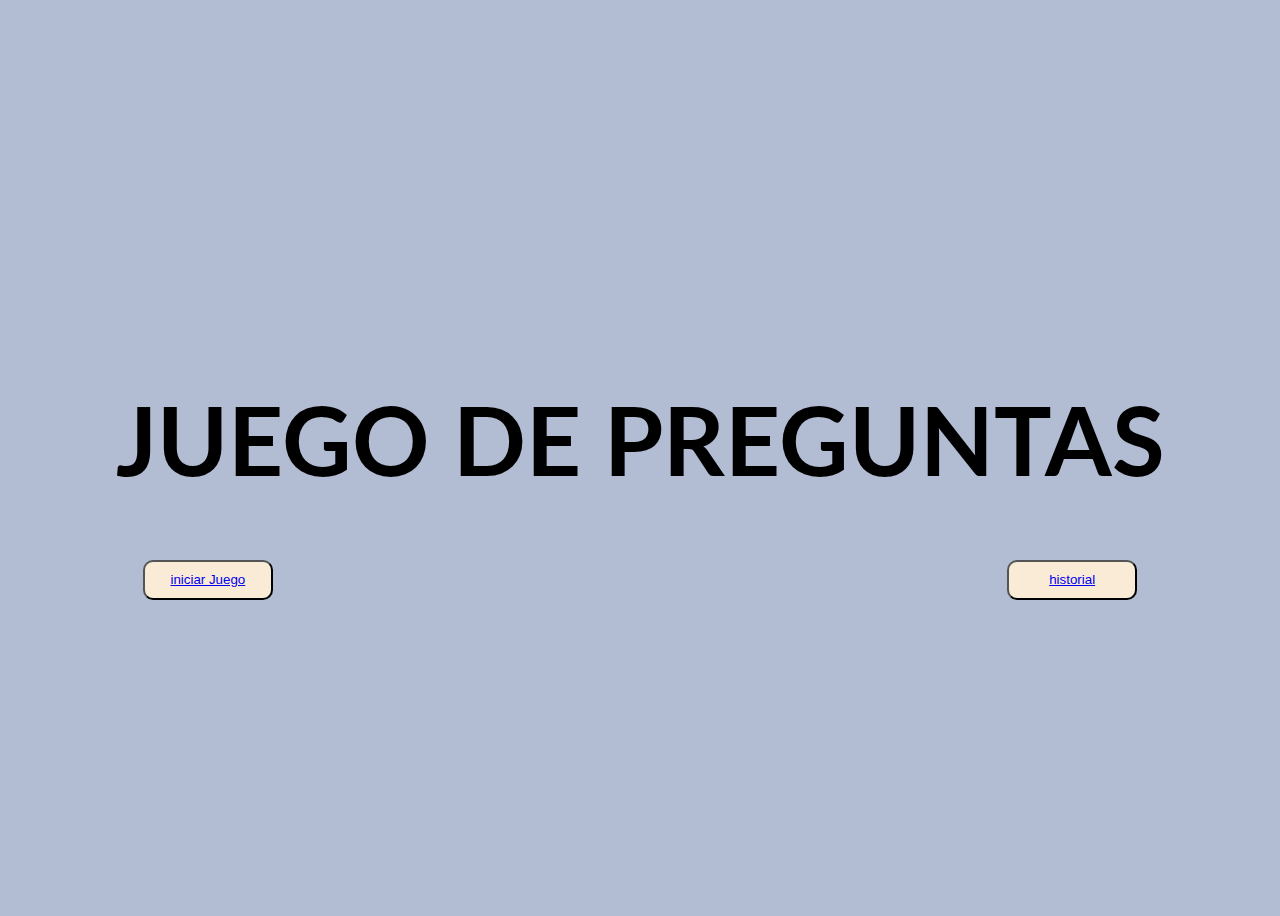
<file: index.html>
<!DOCTYPE html>
<html lang="en">
<head>
    <meta charset="UTF-8">
    <meta http-equiv="X-UA-Compatible" content="IE=edge">
    <meta name="viewport" content="width=device-width, initial-scale=1.0">
    <link rel="stylesheet" href="./styles/styleIndex.css">
    <title>PREGUNTAS</title>
</head>
<body>
    <div>
        <h1>JUEGO DE PREGUNTAS</h1>
        <div class="btnGrupo">
            <button class="btnLeft"><a href="./views/datosJugador.php">iniciar Juego</a></button>
            <button btnLeft="btnRigth"><a href="./views/historial.php">historial</a></button>
        </div>
    </div>
</body>
</html>
</file>
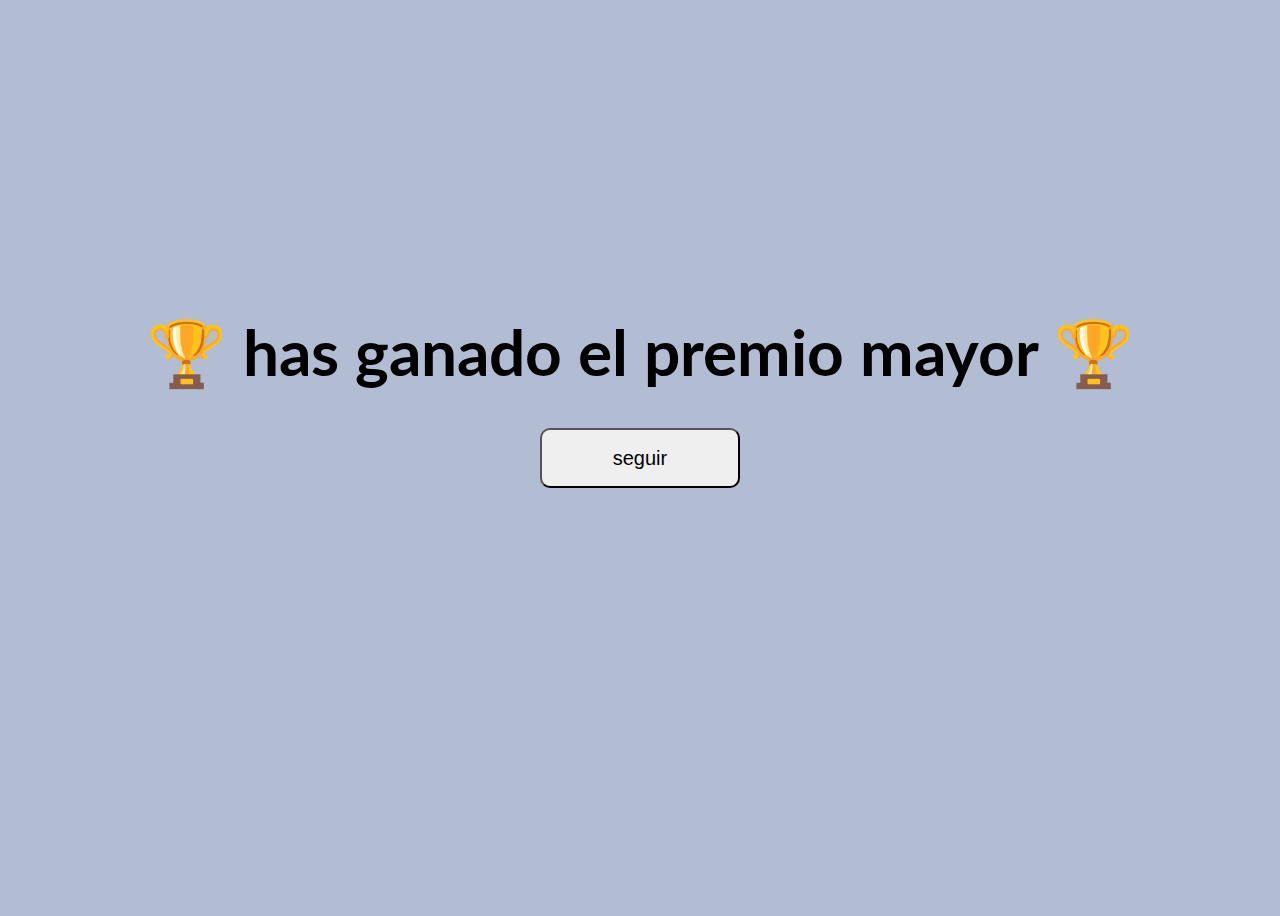
<file: views/pantallaGanar.html>
<!DOCTYPE html>
<html lang="en">
<head>
    <meta charset="UTF-8">
    <meta http-equiv="X-UA-Compatible" content="IE=edge">
    <meta name="viewport" content="width=device-width, initial-scale=1.0">
    <title>Ganador</title>
</head>
<body>
    <h1>🏆 has ganado el premio mayor 🏆</h1>
    <button><a href="../index.html">seguir</a></button>
    <audio autoplay>
        <source src="../audio/victory-sonic.mp3" type="audio/mp3">
    </audio>
</body>
</html>
<style>

@import url('https://fonts.googleapis.com/css2?family=Lato:wght@700&display=swap');
body{
    font-family: 'Lato', sans-serif;
    height:100vh;
    background: #B2BCD2;
    display: flex;
    align-items: center;
    justify-content: center;
}

h1{
    position: absolute;
    top: 30%;
    font-size:4em;
}

button{
    height: 60px;
    width: 10em;
    border-radius: 10px;
    font-size: 20px;
}

button:hover{
    background: #CFD1B5;
    cursor: pointer;
}

button a{
    text-decoration: none;
    color: black;
}

</style>
</file>
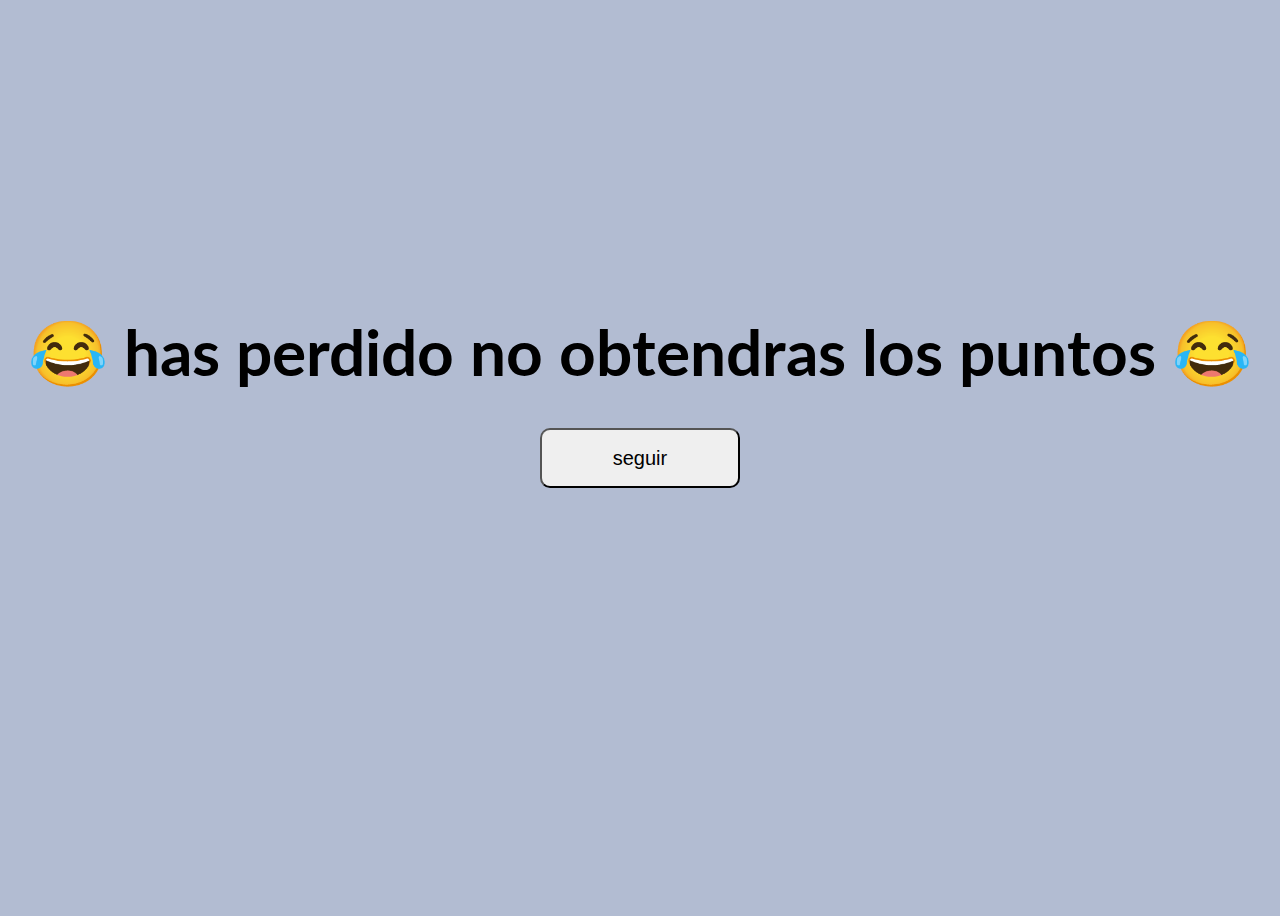
<file: views/pantallaPerder.html>
<!DOCTYPE html>
<html lang="en">
<head>
    <meta charset="UTF-8">
    <meta http-equiv="X-UA-Compatible" content="IE=edge">
    <meta name="viewport" content="width=device-width, initial-scale=1.0">
    <title>Perder</title>
</head>
<body>
    <h1>😂 has perdido no obtendras los puntos 😂</h1>
    <button><a href="../index.html">seguir</a></button>
    <audio autoplay>
        <source src="../audio/mario-kart-perdiste-perder-loser.mp3" type="audio/mp3">
    </audio>
</body>
</html>

<style>

@import url('https://fonts.googleapis.com/css2?family=Lato:wght@700&display=swap');
body{
    font-family: 'Lato', sans-serif;
    height:100vh;
    background: #B2BCD2;
    display: flex;
    align-items: center;
    justify-content: center;
}

h1{
    position: absolute;
    top: 30%;
    font-size:4em;
}

button{
    height: 60px;
    width: 10em;
    border-radius: 10px;
    font-size: 20px;
}

button:hover{
    background: #CFD1B5;
    cursor: pointer;
}

button a{
    text-decoration: none;
    color: black;
}

</style>
</file>
<file: styles/styleIndex.css>
@import url('https://fonts.googleapis.com/css2?family=Lato:wght@700&display=swap');
body{
    font-family: 'Lato', sans-serif;
    display: flex;
    align-items: center;
    justify-content: center;
    height:100vh;
    background: #B2BCD2;
}

div h1{
    font-size:6em;
    top: 0;
}

.btnGrupo{
    height:40px;
    display: flex;
    justify-content: center;
}

.btnGrupo button{
    border-radius: 10px;
    width: 130px;
    text-decoration: none;
    color: #000000;
    background-color:antiquewhite;
}

.btnGrupo .btnLeft{
    margin-right: 70%;
    cursor:pointer;
}
</file>
